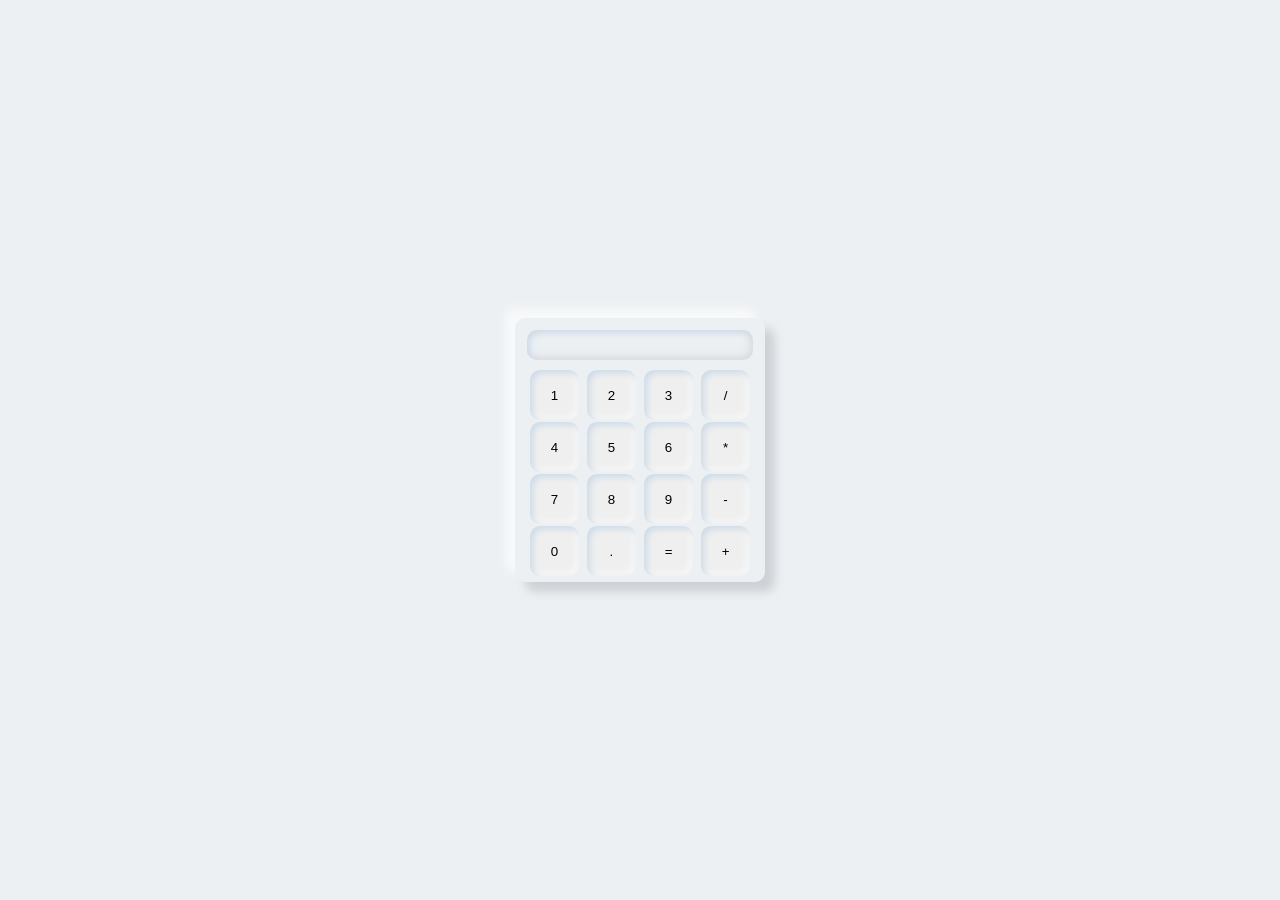
<file: index.html>
<!DOCTYPE html>
<html lang="en">

<head>
    <meta charset="UTF-8">
    <meta name="viewport" content="width=device-width, initial-scale=1.0">
    <link rel="stylesheet" href="style.css">
    <title>Neumorphism Calculator</title>
</head>

<body>

    <div class="calculator">

        <div class="display">
            <p id="calculation"></p>
            <span id="result"></span>
        </div>

        <div class="buttons-container">
            <input type="button" value="1">
            <input type="button" value="2">
            <input type="button" value="3">
            <input type="button" value="/">
            <input type="button" value="4">
            <input type="button" value="5">
            <input type="button" value="6">
            <input type="button" value="*">
            <input type="button" value="7">
            <input type="button" value="8">
            <input type="button" value="9">
            <input type="button" value="-">
            <input type="button" value="0">
            <input type="button" value=".">
            <input type="button" value="=">
            <input type="button" value="+">
        </div>
    </div>

    <!-- Link the JavaScript file -->
    <script src="script.js"></script>
</body>
</html>
</file>
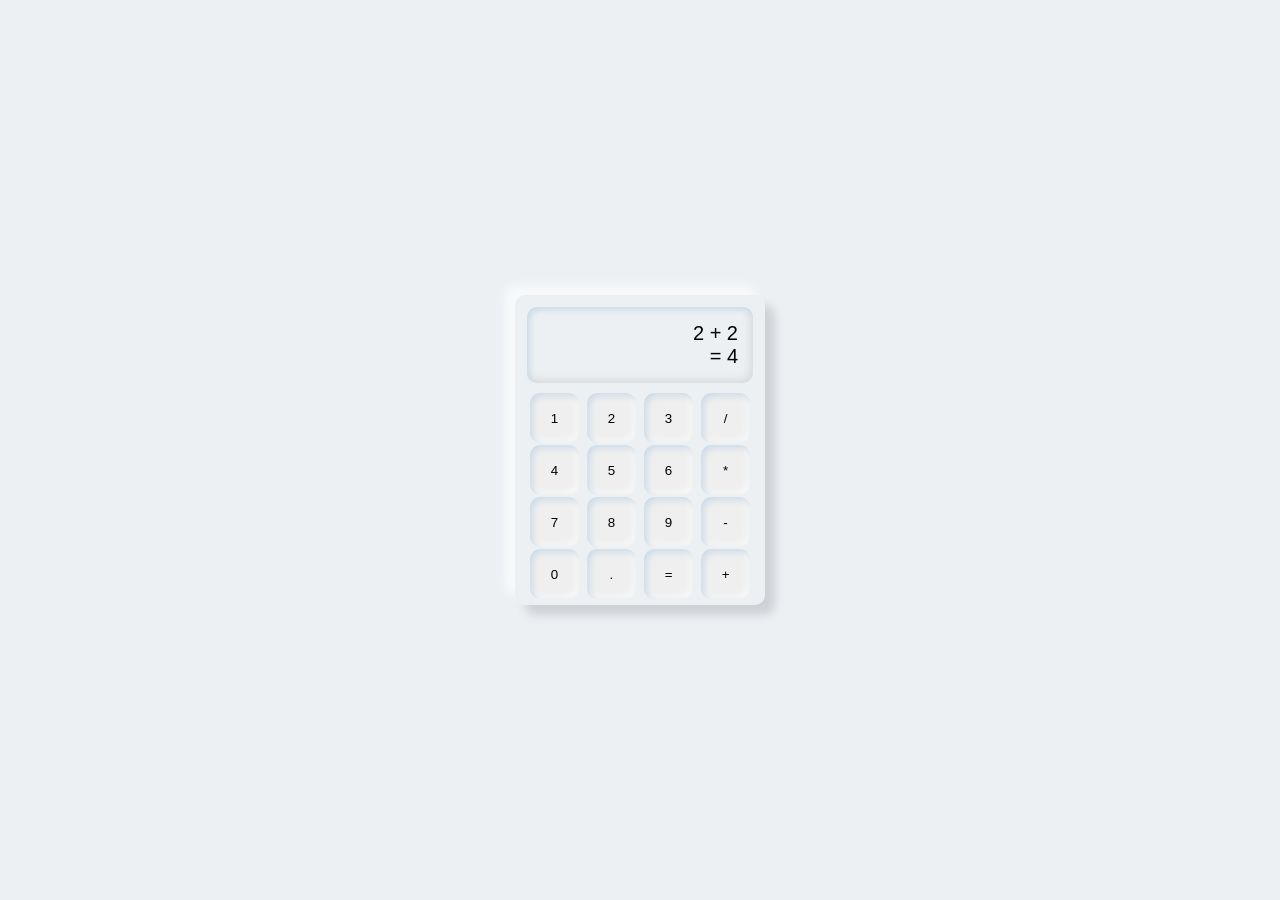
<file: a.html>
<!DOCTYPE html>
<html lang="en">

<head>
    <meta charset="UTF-8">
    <meta name="viewport" content="width=device-width, initial-scale=1.0">
    <link rel="stylesheet" href="style.css">
    <title>Neumorphism Calculator</title>
</head>

<body>

    <div class="calculator">

        <div class="display">
            <p>2 + 2 </p>
            <span>= 4</span>
        </div>

        <div class="buttons-container">
            <input type="button" value="1">
            <input type="button" value="2">
            <input type="button" value="3">
            <input type="button" value="/">
            <input type="button" value="4">
            <input type="button" value="5">
            <input type="button" value="6">
            <input type="button" value="*">
            <input type="button" value="7">
            <input type="button" value="8">
            <input type="button" value="9">
            <input type="button" value="-">
            <input type="button" value="0">
            <input type="button" value=".">
            <input type="button" value="=">
            <input type="button" value="+">
        </div>
    </div>

</body>
</html>
</file>
<file: style.css>
* {
    margin: 0;
    padding: 0;
    box-sizing: border-box;
}

:root {
    font-size: 10px;
}

body {
    background: #ecf0f3;
    height: 100vh;
    display: flex;
    justify-content: center;
    align-items: center;
    font-family: Verdana, Geneva, Tahoma, sans-serif;
}

.calculator {
    display: flex;
    flex-direction: column;
    gap: 1rem;
    border-radius: 1rem;
    max-width: 25rem;
    width: 100%;
    padding: 1.2rem;
    box-shadow: -10px -10px 10px #f8f9fa, 10px 10px 10px #ced1d5;
}

.display {
    height: 30%;
    border-radius: 1rem;
    font-size: 2rem;
    display: flex;
    flex-direction: column;
    justify-content: center;
    align-items: flex-end;
    padding: 1.5rem;
    box-shadow: rgb(204, 219, 232) 3px 3px 6px 0px inset, rgba(207, 203, 203, 0.5) -3px -3px 6px 1px inset;
}

.buttons-container {
    height: auto;
    display: grid;
    place-items: center;
    grid-template-columns: repeat(4, 1fr);
    grid-template-rows: repeat(4, 1fr);
    gap: 1%;
}

input[type="button"] {
    border: none;
    border-radius: 1rem;
    height: 90%;
    min-height: 5rem;
    width: 90%;
    cursor: pointer;
    box-shadow: rgb(204, 219, 232) 3px 3px 6px 0px inset, rgba(255, 255, 255, 0.5) -3px -3px 6px 1px inset;
}

input[type="button"]:hover {
    box-shadow: rgba(14, 30, 37, 0.12) 0px 2px 4px 0px, rgba(14, 30, 37, 0.32) 0px 2px 16px 0px;
}
</file>
